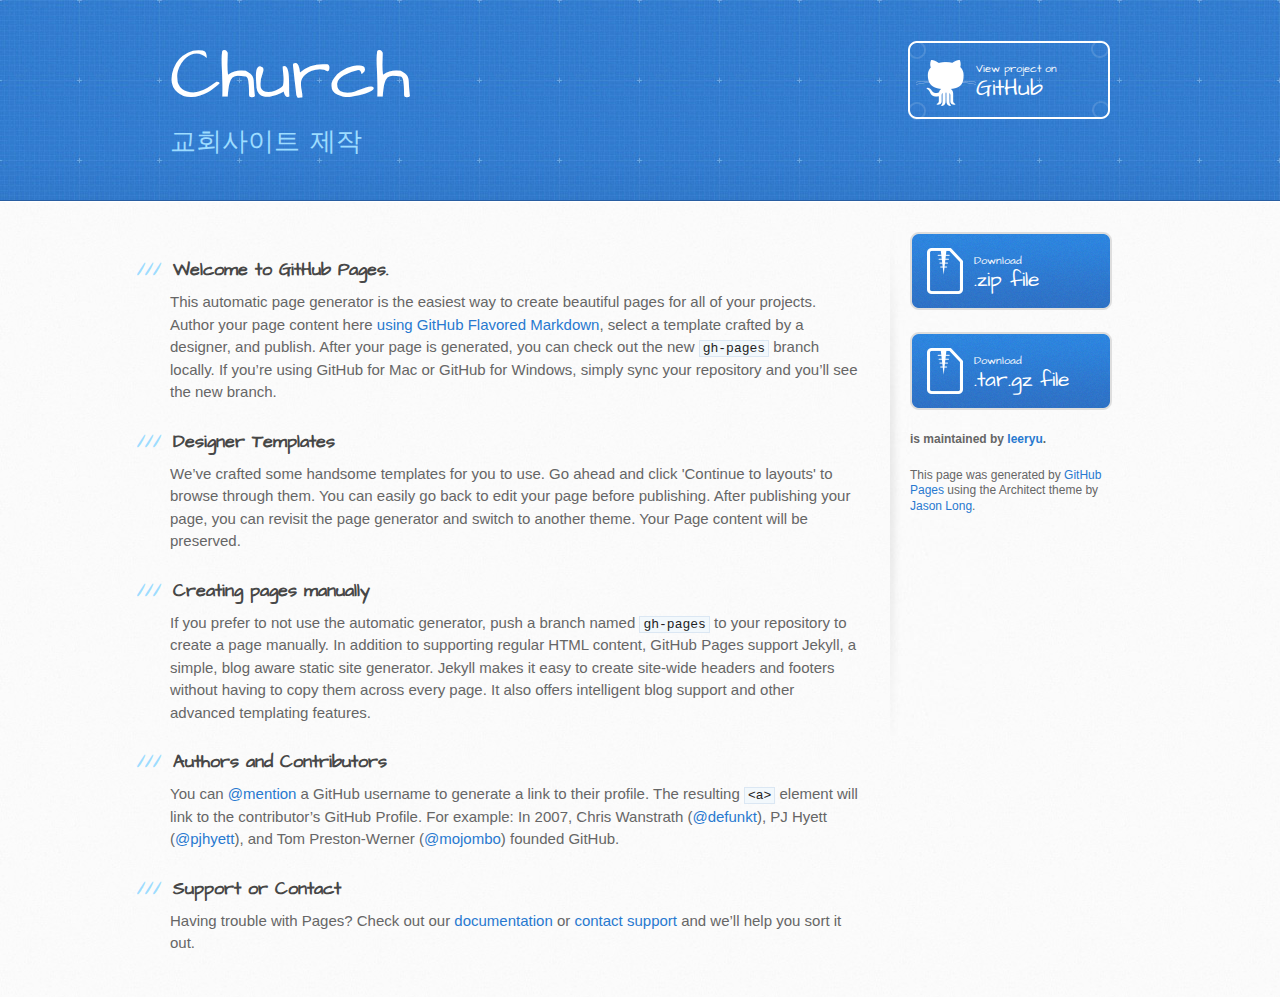
<file: index.html>
<!DOCTYPE html>
<html>
  <head>
    <meta charset='utf-8'>
    <meta http-equiv="X-UA-Compatible" content="chrome=1">
    <meta name="viewport" content="width=device-width, initial-scale=1, maximum-scale=1">
    <link href='https://fonts.googleapis.com/css?family=Architects+Daughter' rel='stylesheet' type='text/css'>
    <link rel="stylesheet" type="text/css" href="stylesheets/stylesheet.css" media="screen">
    <link rel="stylesheet" type="text/css" href="stylesheets/github-light.css" media="screen">
    <link rel="stylesheet" type="text/css" href="stylesheets/print.css" media="print">

    <!--[if lt IE 9]>
    <script src="//html5shiv.googlecode.com/svn/trunk/html5.js"></script>
    <![endif]-->

    <title>Church by leeryu</title>
  </head>

  <body>
    <header>
      <div class="inner">
        <h1>Church</h1>
        <h2>교회사이트 제작</h2>
        <a href="https://github.com/leeryu/church" class="button"><small>View project on</small> GitHub</a>
      </div>
    </header>

    <div id="content-wrapper">
      <div class="inner clearfix">
        <section id="main-content">
          <h3>
<a id="welcome-to-github-pages" class="anchor" href="#welcome-to-github-pages" aria-hidden="true"><span class="octicon octicon-link"></span></a>Welcome to GitHub Pages.</h3>

<p>This automatic page generator is the easiest way to create beautiful pages for all of your projects. Author your page content here <a href="https://guides.github.com/features/mastering-markdown/">using GitHub Flavored Markdown</a>, select a template crafted by a designer, and publish. After your page is generated, you can check out the new <code>gh-pages</code> branch locally. If you’re using GitHub for Mac or GitHub for Windows, simply sync your repository and you’ll see the new branch.</p>

<h3>
<a id="designer-templates" class="anchor" href="#designer-templates" aria-hidden="true"><span class="octicon octicon-link"></span></a>Designer Templates</h3>

<p>We’ve crafted some handsome templates for you to use. Go ahead and click 'Continue to layouts' to browse through them. You can easily go back to edit your page before publishing. After publishing your page, you can revisit the page generator and switch to another theme. Your Page content will be preserved.</p>

<h3>
<a id="creating-pages-manually" class="anchor" href="#creating-pages-manually" aria-hidden="true"><span class="octicon octicon-link"></span></a>Creating pages manually</h3>

<p>If you prefer to not use the automatic generator, push a branch named <code>gh-pages</code> to your repository to create a page manually. In addition to supporting regular HTML content, GitHub Pages support Jekyll, a simple, blog aware static site generator. Jekyll makes it easy to create site-wide headers and footers without having to copy them across every page. It also offers intelligent blog support and other advanced templating features.</p>

<h3>
<a id="authors-and-contributors" class="anchor" href="#authors-and-contributors" aria-hidden="true"><span class="octicon octicon-link"></span></a>Authors and Contributors</h3>

<p>You can <a href="https://github.com/blog/821" class="user-mention">@mention</a> a GitHub username to generate a link to their profile. The resulting <code>&lt;a&gt;</code> element will link to the contributor’s GitHub Profile. For example: In 2007, Chris Wanstrath (<a href="https://github.com/defunkt" class="user-mention">@defunkt</a>), PJ Hyett (<a href="https://github.com/pjhyett" class="user-mention">@pjhyett</a>), and Tom Preston-Werner (<a href="https://github.com/mojombo" class="user-mention">@mojombo</a>) founded GitHub.</p>

<h3>
<a id="support-or-contact" class="anchor" href="#support-or-contact" aria-hidden="true"><span class="octicon octicon-link"></span></a>Support or Contact</h3>

<p>Having trouble with Pages? Check out our <a href="https://help.github.com/pages">documentation</a> or <a href="https://github.com/contact">contact support</a> and we’ll help you sort it out.</p>
        </section>

        <aside id="sidebar">
          <a href="https://github.com/leeryu/church/zipball/master" class="button">
            <small>Download</small>
            .zip file
          </a>
          <a href="https://github.com/leeryu/church/tarball/master" class="button">
            <small>Download</small>
            .tar.gz file
          </a>

          <p class="repo-owner"><a href="https://github.com/leeryu/church"></a> is maintained by <a href="https://github.com/leeryu">leeryu</a>.</p>

          <p>This page was generated by <a href="https://pages.github.com">GitHub Pages</a> using the Architect theme by <a href="https://twitter.com/jasonlong">Jason Long</a>.</p>
        </aside>
      </div>
    </div>

  
  </body>
</html>
</file>
<file: stylesheets/github-light.css>
/*
   Copyright 2014 GitHub Inc.

   Licensed under the Apache License, Version 2.0 (the "License");
   you may not use this file except in compliance with the License.
   You may obtain a copy of the License at

       http://www.apache.org/licenses/LICENSE-2.0

   Unless required by applicable law or agreed to in writing, software
   distributed under the License is distributed on an "AS IS" BASIS,
   WITHOUT WARRANTIES OR CONDITIONS OF ANY KIND, either express or implied.
   See the License for the specific language governing permissions and
   limitations under the License.

*/

.pl-c /* comment */ {
  color: #969896;
}

.pl-c1      /* constant, markup.raw, meta.diff.header, meta.module-reference, meta.property-name, support, support.constant, support.variable, variable.other.constant */,
.pl-s .pl-v /* string variable */ {
  color: #0086b3;
}

.pl-e  /* entity */,
.pl-en /* entity.name */ {
  color: #795da3;
}

.pl-s .pl-s1 /* string source */,
.pl-smi      /* storage.modifier.import, storage.modifier.package, storage.type.java, variable.other, variable.parameter.function */ {
  color: #333;
}

.pl-ent /* entity.name.tag */ {
  color: #63a35c;
}

.pl-k /* keyword, storage, storage.type */ {
  color: #a71d5d;
}

.pl-pds              /* punctuation.definition.string, string.regexp.character-class */,
.pl-s                /* string */,
.pl-s .pl-pse .pl-s1 /* string punctuation.section.embedded source */,
.pl-sr               /* string.regexp */,
.pl-sr .pl-cce       /* string.regexp constant.character.escape */,
.pl-sr .pl-sra       /* string.regexp string.regexp.arbitrary-repitition */,
.pl-sr .pl-sre       /* string.regexp source.ruby.embedded */ {
  color: #183691;
}

.pl-v /* variable */ {
  color: #ed6a43;
}

.pl-id /* invalid.deprecated */ {
  color: #b52a1d;
}

.pl-ii /* invalid.illegal */ {
  background-color: #b52a1d;
  color: #f8f8f8;
}

.pl-sr .pl-cce /* string.regexp constant.character.escape */ {
  color: #63a35c;
  font-weight: bold;
}

.pl-ml /* markup.list */ {
  color: #693a17;
}

.pl-mh        /* markup.heading */,
.pl-mh .pl-en /* markup.heading entity.name */,
.pl-ms        /* meta.separator */ {
  color: #1d3e81;
  font-weight: bold;
}

.pl-mq /* markup.quote */ {
  color: #008080;
}

.pl-mi /* markup.italic */ {
  color: #333;
  font-style: italic;
}

.pl-mb /* markup.bold */ {
  color: #333;
  font-weight: bold;
}

.pl-md /* markup.deleted, meta.diff.header.from-file */ {
  background-color: #ffecec;
  color: #bd2c00;
}

.pl-mi1 /* markup.inserted, meta.diff.header.to-file */ {
  background-color: #eaffea;
  color: #55a532;
}

.pl-mdr /* meta.diff.range */ {
  color: #795da3;
  font-weight: bold;
}

.pl-mo /* meta.output */ {
  color: #1d3e81;
}
</file>
<file: stylesheets/print.css>
html, body, div, span, applet, object, iframe,
h1, h2, h3, h4, h5, h6, p, blockquote, pre,
a, abbr, acronym, address, big, cite, code,
del, dfn, em, img, ins, kbd, q, s, samp,
small, strike, strong, sub, sup, tt, var,
b, u, i, center,
dl, dt, dd, ol, ul, li,
fieldset, form, label, legend,
table, caption, tbody, tfoot, thead, tr, th, td,
article, aside, canvas, details, embed,
figure, figcaption, footer, header, hgroup,
menu, nav, output, ruby, section, summary,
time, mark, audio, video {
  padding: 0;
  margin: 0;
  font: inherit;
  font-size: 100%;
  vertical-align: baseline;
  border: 0;
}
/* HTML5 display-role reset for older browsers */
article, aside, details, figcaption, figure,
footer, header, hgroup, menu, nav, section {
  display: block;
}
body {
  line-height: 1;
}
ol, ul {
  list-style: none;
}
blockquote, q {
  quotes: none;
}
blockquote:before, blockquote:after,
q:before, q:after {
  content: '';
  content: none;
}
table {
  border-spacing: 0;
  border-collapse: collapse;
}
body {
  font-family: 'Helvetica Neue', Helvetica, Arial, serif;
  font-size: 13px;
  line-height: 1.5;
  color: #000;
}

a {
  font-weight: bold;
  color: #d5000d;
}

header {
  padding-top: 35px;
  padding-bottom: 10px;
}

header h1 {
  font-size: 48px;
  font-weight: bold;
  line-height: 1.2;
  color: #303030;
  letter-spacing: -1px;
}

header h2 {
  font-size: 24px;
  font-weight: normal;
  line-height: 1.3;
  color: #aaa;
  letter-spacing: -1px;
}
#downloads {
  display: none;
}
#main_content {
  padding-top: 20px;
}

code, pre {
  margin-bottom: 30px;
  font-family: Monaco, "Bitstream Vera Sans Mono", "Lucida Console", Terminal;
  font-size: 12px;
  color: #222;
}

code {
  padding: 0 3px;
}

pre {
  padding: 20px;
  overflow: auto;
  border: solid 1px #ddd;
}
pre code {
  padding: 0;
}

ul, ol, dl {
  margin-bottom: 20px;
}


/* COMMON STYLES */

table {
  width: 100%;
  border: 1px solid #ebebeb;
}

th {
  font-weight: 500;
}

td {
  font-weight: 300;
  text-align: center;
  border: 1px solid #ebebeb;
}

form {
  padding: 20px;
  background: #f2f2f2;

}


/* GENERAL ELEMENT TYPE STYLES */

h1 {
  font-size: 2.8em;
}

h2 {
  margin-bottom: 8px;
  font-size: 22px;
  font-weight: bold;
  color: #303030;
}

h3 {
  margin-bottom: 8px;
  font-size: 18px;
  font-weight: bold;
  color: #d5000d;
}

h4 {
  font-size: 16px;
  font-weight: bold;
  color: #303030;
}

h5 {
  font-size: 1em;
  color: #303030;
}

h6 {
  font-size: .8em;
  color: #303030;
}

p {
  margin-bottom: 20px;
  font-weight: 300;
}

a {
  text-decoration: none;
}

p a {
  font-weight: 400;
}

blockquote {
  padding: 0 0 0 30px;
  margin-bottom: 20px;
  font-size: 1.6em;
  border-left: 10px solid #e9e9e9;
}

ul li {
  padding-left: 20px;
  list-style-position: inside;
  list-style: disc;
}

ol li {
  padding-left: 3px;
  list-style-position: inside;
  list-style: decimal;
}

dl dd {
  font-style: italic;
  font-weight: 100;
}

footer {
  padding-top: 20px;
  padding-bottom: 30px;
  margin-top: 40px;
  font-size: 13px;
  color: #aaa;
}

footer a {
  color: #666;
}

/* MISC */
.clearfix:after {
  display: block;
  height: 0;
  clear: both;
  visibility: hidden;
  content: '.';
}

.clearfix {display: inline-block;}
* html .clearfix {height: 1%;}
.clearfix {display: block;}
</file>
<file: stylesheets/stylesheet.css>
/*! normalize.css v3.0.2 | MIT License | git.io/normalize */

/**
 * 1. Set default font family to sans-serif.
 * 2. Prevent iOS text size adjust after orientation change, without disabling
 *    user zoom.
 */

html {
  font-family: sans-serif; /* 1 */
  -webkit-text-size-adjust: 100%; /* 2 */
  -ms-text-size-adjust: 100%; /* 2 */
}

/**
 * Remove default margin.
 */

body {
  margin: 0;
}

/* HTML5 display definitions
   ========================================================================== */

/**
 * Correct `block` display not defined for any HTML5 element in IE 8/9.
 * Correct `block` display not defined for `details` or `summary` in IE 10/11
 * and Firefox.
 * Correct `block` display not defined for `main` in IE 11.
 */

article,
aside,
details,
figcaption,
figure,
footer,
header,
hgroup,
main,
menu,
nav,
section,
summary {
  display: block;
}

/**
 * 1. Correct `inline-block` display not defined in IE 8/9.
 * 2. Normalize vertical alignment of `progress` in Chrome, Firefox, and Opera.
 */

audio,
canvas,
progress,
video {
  display: inline-block; /* 1 */
  vertical-align: baseline; /* 2 */
}

/**
 * Prevent modern browsers from displaying `audio` without controls.
 * Remove excess height in iOS 5 devices.
 */

audio:not([controls]) {
  display: none;
  height: 0;
}

/**
 * Address `[hidden]` styling not present in IE 8/9/10.
 * Hide the `template` element in IE 8/9/11, Safari, and Firefox < 22.
 */

[hidden],
template {
  display: none;
}

/* Links
   ========================================================================== */

/**
 * Remove the gray background color from active links in IE 10.
 */

a {
  background-color: transparent;
}

/**
 * Improve readability when focused and also mouse hovered in all browsers.
 */

a:active,
a:hover {
  outline: 0;
}

/* Text-level semantics
   ========================================================================== */

/**
 * Address styling not present in IE 8/9/10/11, Safari, and Chrome.
 */

abbr[title] {
  border-bottom: 1px dotted;
}

/**
 * Address style set to `bolder` in Firefox 4+, Safari, and Chrome.
 */

b,
strong {
  font-weight: bold;
}

/**
 * Address styling not present in Safari and Chrome.
 */

dfn {
  font-style: italic;
}

/**
 * Address variable `h1` font-size and margin within `section` and `article`
 * contexts in Firefox 4+, Safari, and Chrome.
 */

h1 {
  margin: 0.67em 0;
  font-size: 2em;
}

/**
 * Address styling not present in IE 8/9.
 */

mark {
  color: #000;
  background: #ff0;
}

/**
 * Address inconsistent and variable font size in all browsers.
 */

small {
  font-size: 80%;
}

/**
 * Prevent `sub` and `sup` affecting `line-height` in all browsers.
 */

sub,
sup {
  position: relative;
  font-size: 75%;
  line-height: 0;
  vertical-align: baseline;
}

sup {
  top: -0.5em;
}

sub {
  bottom: -0.25em;
}

/* Embedded content
   ========================================================================== */

/**
 * Remove border when inside `a` element in IE 8/9/10.
 */

img {
  border: 0;
}

/**
 * Correct overflow not hidden in IE 9/10/11.
 */

svg:not(:root) {
  overflow: hidden;
}

/* Grouping content
   ========================================================================== */

/**
 * Address margin not present in IE 8/9 and Safari.
 */

figure {
  margin: 1em 40px;
}

/**
 * Address differences between Firefox and other browsers.
 */

hr {
  height: 0;
  -moz-box-sizing: content-box;
  box-sizing: content-box;
}

/**
 * Contain overflow in all browsers.
 */

pre {
  overflow: auto;
}

/**
 * Address odd `em`-unit font size rendering in all browsers.
 */

code,
kbd,
pre,
samp {
  font-family: monospace, monospace;
  font-size: 1em;
}

/* Forms
   ========================================================================== */

/**
 * Known limitation: by default, Chrome and Safari on OS X allow very limited
 * styling of `select`, unless a `border` property is set.
 */

/**
 * 1. Correct color not being inherited.
 *    Known issue: affects color of disabled elements.
 * 2. Correct font properties not being inherited.
 * 3. Address margins set differently in Firefox 4+, Safari, and Chrome.
 */

button,
input,
optgroup,
select,
textarea {
  margin: 0; /* 3 */
  font: inherit; /* 2 */
  color: inherit; /* 1 */
}

/**
 * Address `overflow` set to `hidden` in IE 8/9/10/11.
 */

button {
  overflow: visible;
}

/**
 * Address inconsistent `text-transform` inheritance for `button` and `select`.
 * All other form control elements do not inherit `text-transform` values.
 * Correct `button` style inheritance in Firefox, IE 8/9/10/11, and Opera.
 * Correct `select` style inheritance in Firefox.
 */

button,
select {
  text-transform: none;
}

/**
 * 1. Avoid the WebKit bug in Android 4.0.* where (2) destroys native `audio`
 *    and `video` controls.
 * 2. Correct inability to style clickable `input` types in iOS.
 * 3. Improve usability and consistency of cursor style between image-type
 *    `input` and others.
 */

button,
html input[type="button"], /* 1 */
input[type="reset"],
input[type="submit"] {
  -webkit-appearance: button; /* 2 */
  cursor: pointer; /* 3 */
}

/**
 * Re-set default cursor for disabled elements.
 */

button[disabled],
html input[disabled] {
  cursor: default;
}

/**
 * Remove inner padding and border in Firefox 4+.
 */

button::-moz-focus-inner,
input::-moz-focus-inner {
  padding: 0;
  border: 0;
}

/**
 * Address Firefox 4+ setting `line-height` on `input` using `!important` in
 * the UA stylesheet.
 */

input {
  line-height: normal;
}

/**
 * It's recommended that you don't attempt to style these elements.
 * Firefox's implementation doesn't respect box-sizing, padding, or width.
 *
 * 1. Address box sizing set to `content-box` in IE 8/9/10.
 * 2. Remove excess padding in IE 8/9/10.
 */

input[type="checkbox"],
input[type="radio"] {
  box-sizing: border-box; /* 1 */
  padding: 0; /* 2 */
}

/**
 * Fix the cursor style for Chrome's increment/decrement buttons. For certain
 * `font-size` values of the `input`, it causes the cursor style of the
 * decrement button to change from `default` to `text`.
 */

input[type="number"]::-webkit-inner-spin-button,
input[type="number"]::-webkit-outer-spin-button {
  height: auto;
}

/**
 * 1. Address `appearance` set to `searchfield` in Safari and Chrome.
 * 2. Address `box-sizing` set to `border-box` in Safari and Chrome
 *    (include `-moz` to future-proof).
 */

input[type="search"] {
  -webkit-box-sizing: content-box; /* 2 */
  -moz-box-sizing: content-box;
  box-sizing: content-box;
  -webkit-appearance: textfield; /* 1 */
}

/**
 * Remove inner padding and search cancel button in Safari and Chrome on OS X.
 * Safari (but not Chrome) clips the cancel button when the search input has
 * padding (and `textfield` appearance).
 */

input[type="search"]::-webkit-search-cancel-button,
input[type="search"]::-webkit-search-decoration {
  -webkit-appearance: none;
}

/**
 * Define consistent border, margin, and padding.
 */

fieldset {
  padding: 0.35em 0.625em 0.75em;
  margin: 0 2px;
  border: 1px solid #c0c0c0;
}

/**
 * 1. Correct `color` not being inherited in IE 8/9/10/11.
 * 2. Remove padding so people aren't caught out if they zero out fieldsets.
 */

legend {
  padding: 0; /* 2 */
  border: 0; /* 1 */
}

/**
 * Remove default vertical scrollbar in IE 8/9/10/11.
 */

textarea {
  overflow: auto;
}

/**
 * Don't inherit the `font-weight` (applied by a rule above).
 * NOTE: the default cannot safely be changed in Chrome and Safari on OS X.
 */

optgroup {
  font-weight: bold;
}

/* Tables
   ========================================================================== */

/**
 * Remove most spacing between table cells.
 */

table {
  border-spacing: 0;
  border-collapse: collapse;
}

td,
th {
  padding: 0;
}

/* LAYOUT STYLES */
body {
  font-family: 'Helvetica Neue', Helvetica, Arial, serif;
  font-size: 15px;
  font-weight: 400;
  line-height: 1.5;
  color: #666;
  background: #fafafa url(../images/body-bg.jpg) 0 0 repeat;
}

p {
  margin-top: 0;
}

a {
  color: #2879d0;
}
a:hover {
  color: #2268b2;
}

header {
  padding-top: 40px;
  padding-bottom: 40px;
  font-family: 'Architects Daughter', 'Helvetica Neue', Helvetica, Arial, serif;
  background: #2e7bcf url(../images/header-bg.jpg) 0 0 repeat-x;
  border-bottom: solid 1px #275da1;
}

header h1 {
  width: 540px;
  margin-top: 0;
  margin-bottom: 0.2em;
  font-size: 72px;
  font-weight: normal;
  line-height: 1;
  color: #fff;
  letter-spacing: -1px;
}

header h2 {
  width: 540px;
  margin-top: 0;
  margin-bottom: 0;
  font-size: 26px;
  font-weight: normal;
  line-height: 1.3;
  color: #9ddcff;
  letter-spacing: 0;
}

.inner {
  position: relative;
  width: 940px;
  margin: 0 auto;
}

#content-wrapper {
  padding-top: 30px;
  border-top: solid 1px #fff;
}

#main-content {
  float: left;
  width: 690px;
}

#main-content img {
  max-width: 100%;
}

aside#sidebar {
  float: right;
  width: 200px;
  min-height: 504px;
  padding-left: 20px;
  font-size: 12px;
  line-height: 1.3;
  background: transparent url(../images/sidebar-bg.jpg) 0 0 no-repeat;
}

aside#sidebar p.repo-owner,
aside#sidebar p.repo-owner a {
  font-weight: bold;
}

#downloads {
  margin-bottom: 40px;
}

a.button {
  width: 134px;
  height: 58px;
  padding-top: 22px;
  padding-left: 68px;
  font-family: 'Architects Daughter', 'Helvetica Neue', Helvetica, Arial, serif;
  font-size: 23px;
  line-height: 1.2;
  color: #fff;
}
a.button small {
  display: block;
  font-size: 11px;
}
header a.button {
  position: absolute;
  top: 0;
  right: 0;
  background: transparent url(../images/github-button.png) 0 0 no-repeat;
}
aside a.button {
  display: block;
  width: 138px;
  padding-left: 64px;
  margin-bottom: 20px;
  font-size: 21px;
  background: transparent url(../images/download-button.png) 0 0 no-repeat;
}

code, pre {
  margin-bottom: 30px;
  font-family: Monaco, "Bitstream Vera Sans Mono", "Lucida Console", Terminal, monospace;
  font-size: 13px;
  color: #222;
}

code {
  padding: 0 3px;
  background-color: #f2f8fc;
  border: solid 1px #dbe7f3;
}

pre {
  padding: 20px;
  overflow: auto;
  text-shadow: none;
  background: #fff;
  border: solid 1px #f2f2f2;
}
pre code {
  padding: 0;
  color: #2879d0;
  background-color: #fff;
  border: none;
}

ul, ol, dl {
  margin-bottom: 20px;
}


/* COMMON STYLES */

hr {
  height: 0;
  margin-top: 1em;
  margin-bottom: 1em;
  border: 0;
  border-top: solid 1px #ddd;
}

table {
  width: 100%;
  border: 1px solid #ebebeb;
}

th {
  font-weight: 500;
}

td {
  font-weight: 300;
  text-align: center;
  border: 1px solid #ebebeb;
}

form {
  padding: 20px;
  background: #f2f2f2;

}


/* GENERAL ELEMENT TYPE STYLES */

#main-content h1 {
  margin-top: 0;
  margin-bottom: 0;
  font-family: 'Architects Daughter', 'Helvetica Neue', Helvetica, Arial, serif;
  font-size: 2.8em;
  font-weight: normal;
  color: #474747;
  text-indent: 6px;
  letter-spacing: -1px;
}

#main-content h1:before {
  padding-right: 0.3em;
  margin-left: -0.9em;
  color: #9ddcff;
  content: "/";
}

#main-content h2 {
  margin-bottom: 8px;
  font-family: 'Architects Daughter', 'Helvetica Neue', Helvetica, Arial, serif;
  font-size: 22px;
  font-weight: bold;
  color: #474747;
  text-indent: 4px;
}
#main-content h2:before {
  padding-right: 0.3em;
  margin-left: -1.5em;
  content: "//";
  color: #9ddcff;
}

#main-content h3 {
  margin-top: 24px;
  margin-bottom: 8px;
  font-family: 'Architects Daughter', 'Helvetica Neue', Helvetica, Arial, serif;
  font-size: 18px;
  font-weight: bold;
  color: #474747;
  text-indent: 3px;
}

#main-content h3:before {
  padding-right: 0.3em;
  margin-left: -2em;
  content: "///";
  color: #9ddcff;
}

#main-content h4 {
  margin-bottom: 8px;
  font-family: 'Architects Daughter', 'Helvetica Neue', Helvetica, Arial, serif;
  font-size: 15px;
  font-weight: bold;
  color: #474747;
  text-indent: 3px;
}

h4:before {
  padding-right: 0.3em;
  margin-left: -2.8em;
  content: "////";
  color: #9ddcff;
}

#main-content h5 {
  margin-bottom: 8px;
  font-family: 'Architects Daughter', 'Helvetica Neue', Helvetica, Arial, serif;
  font-size: 14px;
  color: #474747;
  text-indent: 3px;
}
h5:before {
  padding-right: 0.3em;
  margin-left: -3.2em;
  content: "/////";
  color: #9ddcff;
}

#main-content h6 {
  margin-bottom: 8px;
  font-family: 'Architects Daughter', 'Helvetica Neue', Helvetica, Arial, serif;
  font-size: .8em;
  color: #474747;
  text-indent: 3px;
}
h6:before {
  padding-right: 0.3em;
  margin-left: -3.7em;
  content: "//////";
  color: #9ddcff;
}

p {
  margin-bottom: 20px;
}

a {
  text-decoration: none;
}

p a {
  font-weight: 400;
}

blockquote {
  padding: 0 0 0 30px;
  margin-bottom: 20px;
  font-size: 1.6em;
  border-left: 10px solid #e9e9e9;
}

ul {
  list-style-position: inside;
  list-style: disc;
  padding-left: 20px;
}

ol {
  list-style-position: inside;
  list-style: decimal;
  padding-left: 3px;
}

dl dd {
  font-style: italic;
  font-weight: 100;
}

footer {
  padding-top: 20px;
  padding-bottom: 30px;
  margin-top: 40px;
  font-size: 13px;
  color: #aaa;
  background: transparent url('../images/hr.png') 0 0 no-repeat;
}

footer a {
  color: #666;
}
footer a:hover {
  color: #444;
}

/* MISC */
.clearfix:after {
  display: block;
  height: 0;
  clear: both;
  visibility: hidden;
  content: '.';
}

.clearfix {display: inline-block;}
* html .clearfix {height: 1%;}
.clearfix {display: block;}

/* #Media Queries
================================================== */

/* Smaller than standard 960 (devices and browsers) */
@media only screen and (max-width: 959px) { }

/* Tablet Portrait size to standard 960 (devices and browsers) */
@media only screen and (min-width: 768px) and (max-width: 959px) {
  .inner {
    width: 740px;
  }
  header h1, header h2 {
    width: 340px;
  }
  header h1 {
    font-size: 60px;
  }
  header h2 {
    font-size: 30px;
  }
  #main-content {
    width: 490px;
  }
  #main-content h1:before,
  #main-content h2:before,
  #main-content h3:before,
  #main-content h4:before,
  #main-content h5:before,
  #main-content h6:before {
    padding-right: 0;
    margin-left: 0;
    content: none;
  }
}

/* All Mobile Sizes (devices and browser) */
@media only screen and (max-width: 767px) {
  .inner {
    width: 93%;
  }
  header {
    padding: 20px 0;
  }
  header .inner {
    position: relative;
  }
  header h1, header h2 {
    width: 100%;
  }
  header h1 {
    font-size: 48px;
  }
  header h2 {
    font-size: 24px;
  }
  header a.button {
    position: relative;
    display: inline-block;
    width: auto;
    height: auto;
    padding: 5px 10px;
    margin-top: 15px;
    font-size: 13px;
    line-height: 1;
    color: #2879d0;
    text-align: center;
    background-color: #9ddcff;
    background-image: none;
    border-radius: 5px;
    -moz-border-radius: 5px;
    -webkit-border-radius: 5px;
  }
  header a.button small {
    display: inline;
    font-size: 13px;
  }
  #main-content,
  aside#sidebar {
    float: none;
    width: 100% ! important;
  }
  aside#sidebar {
    min-height: 0;
    padding: 20px 0;
    margin-top: 20px;
    background-image: none;
    border-top: solid 1px #ddd;
  }
  aside#sidebar a.button {
    display: none;
  }
  #main-content h1:before,
  #main-content h2:before,
  #main-content h3:before,
  #main-content h4:before,
  #main-content h5:before,
  #main-content h6:before {
    padding-right: 0;
    margin-left: 0;
    content: none;
  }
}

/* Mobile Landscape Size to Tablet Portrait (devices and browsers) */
@media only screen and (min-width: 480px) and (max-width: 767px) { }

/* Mobile Portrait Size to Mobile Landscape Size (devices and browsers) */
@media only screen and (max-width: 479px) { }
</file>
